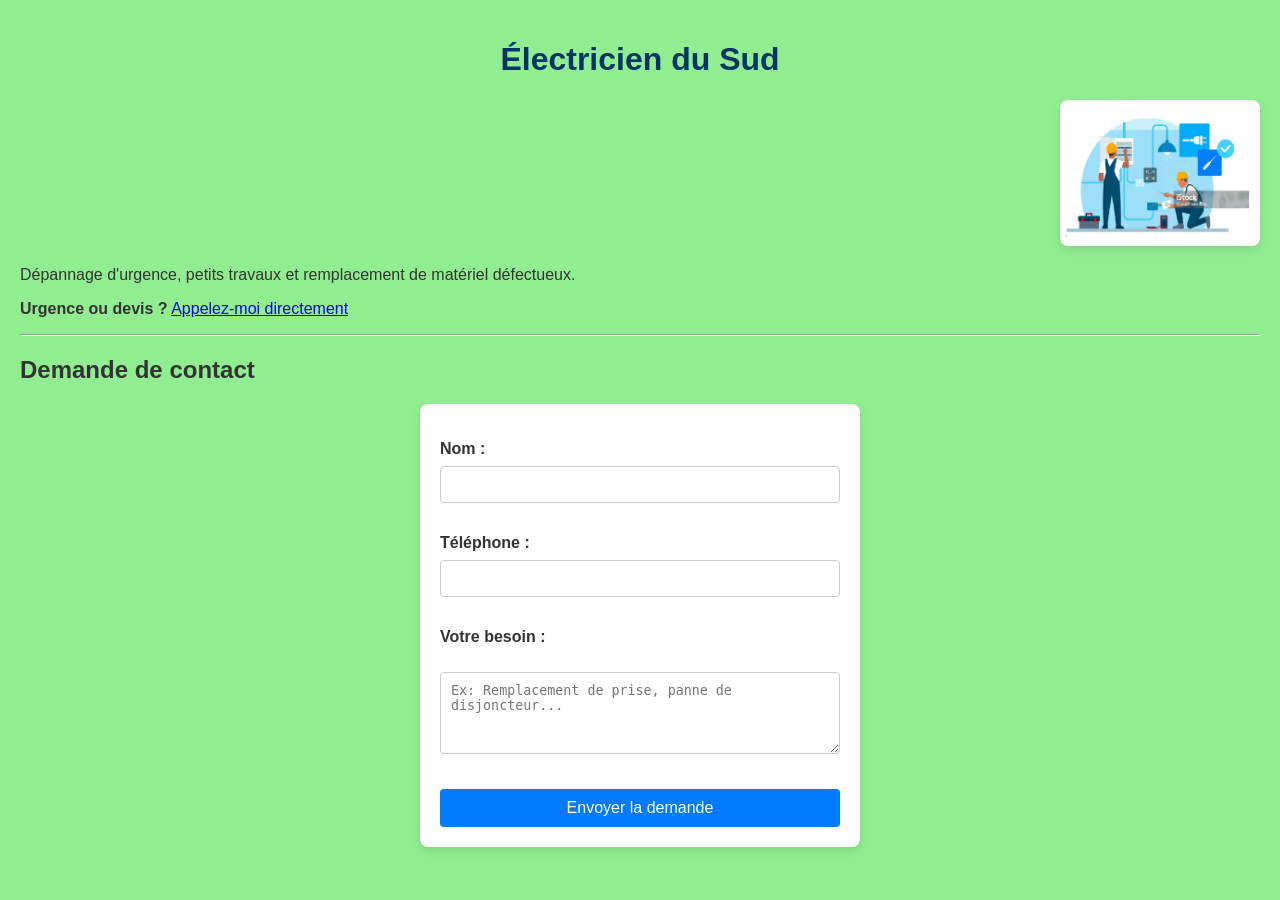
<file: index.html>
<!DOCTYPE html>
<html>
<head>
    <meta charset="UTF-8">
    <title>Électricien du Sud - Dépannage & Petits Travaux</title>
    <!-- C'est cette ligne qu'il manquait pour appliquer le style -->
    <link rel="stylesheet" href="style.css">
</head>
<body>

    <!-- Bloc d'en-tête aligné à droite -->
    <div style="text-align: right;">
        <!-- Titre -->
        <h1>Électricien du Sud</h1>
        
        <!-- Image alignée à droite (margin: 20px 0 20px auto) -->
        <img src="electricien.png" alt="Électricien du Sud en train de travailler" style="max-width: 200px !important; width: 100%; height: auto !important; display: block; margin: 20px 0 20px auto; border-radius: 8px; box-shadow: 0 4px 8px rgba(0,0,0,0.1);">
    </div>

    <p>Dépannage d'urgence, petits travaux et remplacement de matériel défectueux.</p>

    <!-- Bouton d'appel rapide -->
    <p><strong>Urgence ou devis ?</strong> <a href="tel:0612345678">Appelez-moi directement</a></p>

    <hr>

    <!-- Formulaire de contact -->
    <h2>Demande de contact</h2>
    <form action="https://formspree.io/f/xgaaoawz" method="POST" onsubmit="return validerFormulaire()">
        <p>
            <label for="name">Nom :</label>
            <input type="text" id="name" name="name" required>
        </p>
        <p>
            <label for="phone">Téléphone :</label>
            <input type="tel" id="phone" name="phone" required>
        </p>
        <p>
            <label for="message">Votre besoin :</label><br>
            <textarea id="message" name="message" rows="4" cols="30" placeholder="Ex: Remplacement de prise, panne de disjoncteur..."></textarea>
        </p>
        <button type="submit">Envoyer la demande</button>
    </form>

    <script>
    function validerFormulaire() {
      var nom = document.getElementById("name").value;
      var telephone = document.getElementById("phone").value;
      var besoin = document.getElementById("message").value;
      
      // Nettoyage des espaces ou tirets pour éviter que le JS bloque bêtement
      var telephoneNettoye = telephone.replace(/[\s\.-]/g, '');
      var regexTelephone = /^[0-9]{10}$/;

      if (nom === "" || telephone === "" || besoin === "") {
        alert("Veuillez remplir tous les champs.");
        return false;
      }

      if (!regexTelephone.test(telephoneNettoye)) {
        alert("Veuillez entrer un numéro de téléphone valide à 10 chiffres (ex: 0612345678).");
        return false;
      }

      return true;
    }
    </script>
</body>
</html>
</file>
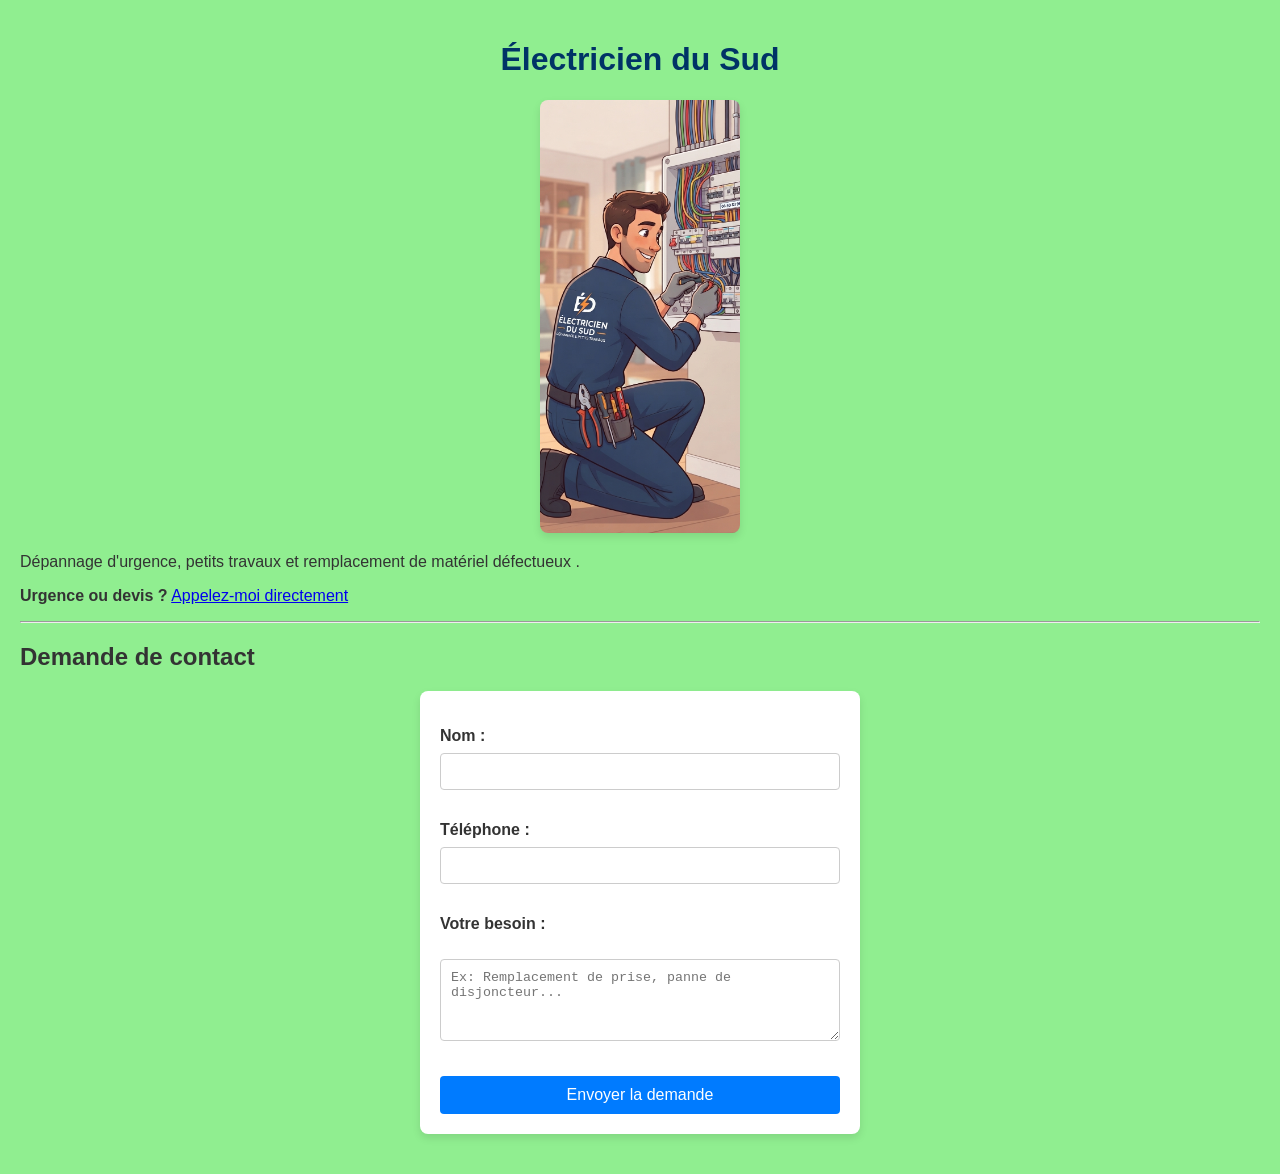
<file: 10index.html>
<!DOCTYPE html>
<html>
<head>
    <meta charset="UTF-8">
    <title>Électricien du Sud - Dépannage & Petits Travaux</title>
    <!-- C'est cette ligne qu'il manquait pour appliquer le style -->
    <link rel="stylesheet" href="style.css">
</head>
<body>

    <!-- Titre et présentation -->
    <h1>Électricien du Sud</h1>
    
    <!-- L'image de l'électricien -->
    <img src="electricien.png.jfif" alt="Électricien du Sud en train de travailler" style="max-width: 200px !important; width: 100%; height: auto !important; display: block; margin: 20px auto; border-radius: 8px; box-shadow: 0 4px 8px rgba(0,0,0,0.1);">

    <p>Dépannage d'urgence, petits travaux et remplacement de matériel défectueux .</p>

    <!-- Bouton d'appel rapide -->
    <p><strong>Urgence ou devis ?</strong> <a href="tel:06508398">Appelez-moi directement</a></p>

    <hr>

    <!-- Formulaire de contact -->
    <h2>Demande de contact</h2>
    <form action="https://formspree.io/f/xgaaoawz" method="POST" onsubmit="return validerFormulaire()">
        <p>
            <label for="name">Nom :</label>
            <input type="text" id="name" name="name" required>
        </p>
        <p>
            <label for="phone">Téléphone :</label>
            <input type="tel" id="phone" name="phone" required>
        </p>
        <p>
            <label for="message">Votre besoin :</label><br>
            <textarea id="message" name="message" rows="4" cols="30" placeholder="Ex: Remplacement de prise, panne de disjoncteur..."></textarea>
        </p>
        <button type="submit">Envoyer la demande</button>
    </form>

    <script>
    function validerFormulaire() {
      var nom = document.getElementById("name").value;
      var telephone = document.getElementById("phone").value;
      var besoin = document.getElementById("message").value;
      var regexTelephone = /^[0-9]{10}$/;

      if (nom === "" || telephone === "" || besoin === "") {
        alert("Veuillez remplir tous les champs.");
        return false;
      }

      if (!regexTelephone.test(telephone)) {
        alert("Veuillez entrer un numéro de téléphone valide à 10 chiffres.");
        return false;
      }

      return true;
    }
    </script>
</body>
</html>
</file>
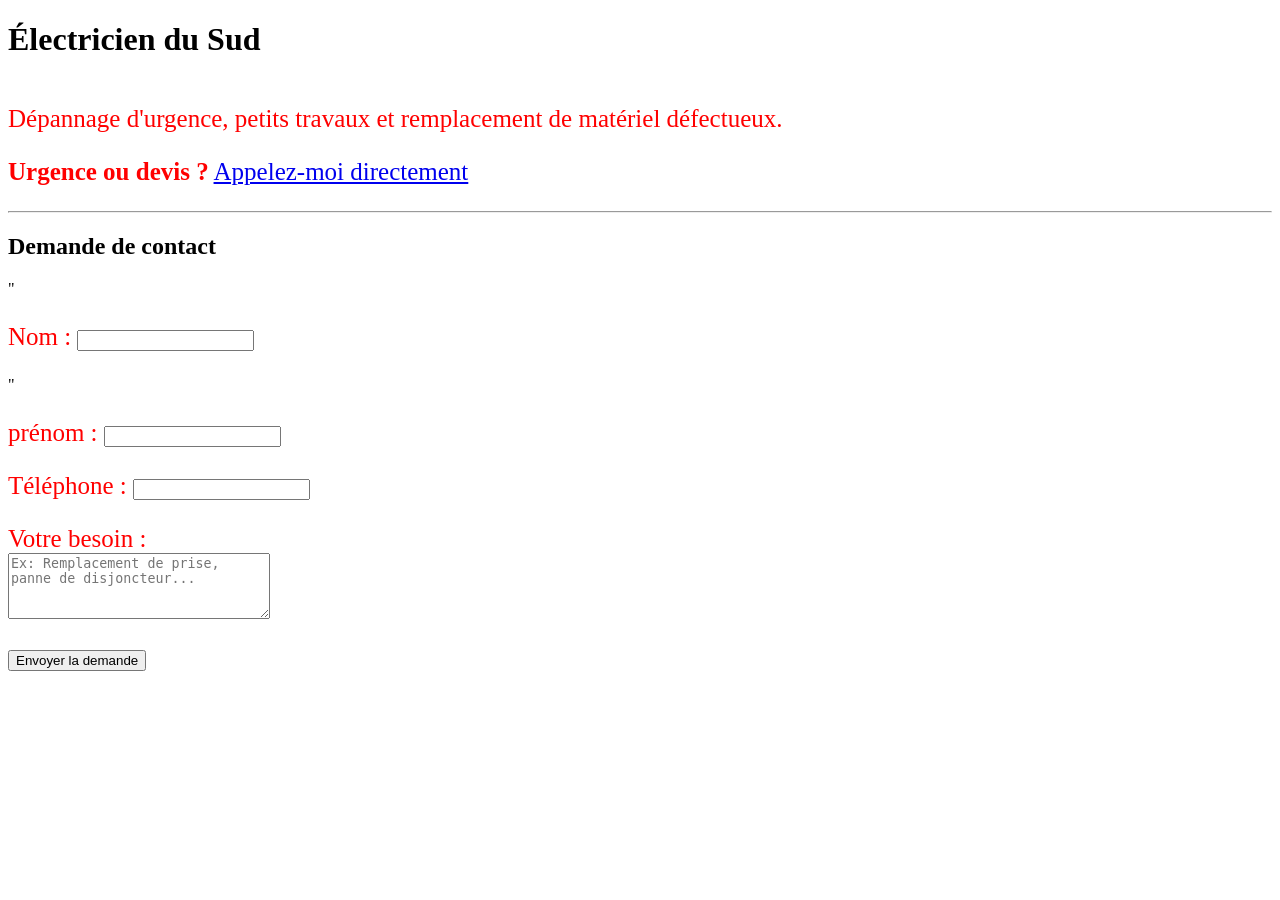
<file: page0.html>
<!DOCTYPE html>
<html>
<head>
    <meta charset="UTF-8">
    <title>Électricien du Sud - Dépannage & Petits Travaux</title>
    <link rel="stylesheet" href="1style.css">
</head>
<body>

    <!-- Titre -->
    <h1>Électricien du Sud</h1>
    
    <!-- Conteneur Flexbox pour aligner les 3 images (gauche, milieu, droite) -->
    <div style="display: flex; justify-content: space-between; gap: 20px; margin: 20px 0;">
          
     

    
    </div>

    <p>Dépannage d'urgence, petits travaux et remplacement de matériel défectueux.</p>

    <!-- Bouton d'appel rapide -->
    <p><strong>Urgence ou devis ?</strong> <a href="tel:0612345678">Appelez-moi directement</a></p>

    <hr>

    <!-- Formulaire de contact -->
    <h2>Demande de contact</h2>
    <form action="https://formspree.io/f/xgaaoawz" method="POST" onsubmit="return validerFormulaire()">
      "  <p>
            <label for="name">Nom :</label>
            <input type="text" id="name" name="name" required>
        </p>"
         <p>
            <label for="name">prénom :</label>
            <input type="text" id="name" name="name" required>
        </p>
        <p>
            <label for="phone">Téléphone :</label>
            <input type="tel" id="phone" name="phone" required>
        </p>
        <p>
            <label for="message">Votre besoin :</label><br>
            <textarea id="message" name="message" rows="4" cols="30" placeholder="Ex: Remplacement de prise, panne de disjoncteur..."></textarea>
        </p>
        <button type="submit">Envoyer la demande</button>
    </form>

    <script>
    function validerFormulaire() {
      var nom = document.getElementById("name").value;
      var telephone = document.getElementById("phone").value;
      var besoin = document.getElementById("message").value;
      
      var telephoneNettoye = telephone.replace(/[\s\.-]/g, '');
      var regexTelephone = /^[0-9]{10}$/;

      if (nom === "" || telephone === "" || besoin === "") {
        alert("Veuillez remplir tous les champs.");
        return false;
      }

      if (!regexTelephone.test(telephoneNettoye)) {
        alert("Veuillez entrer un numéro de téléphone valide à 10 chiffres (ex: 0612345678).");
        return false;
      }

      return true;
    }
    </script>
</body>
</html>
</file>
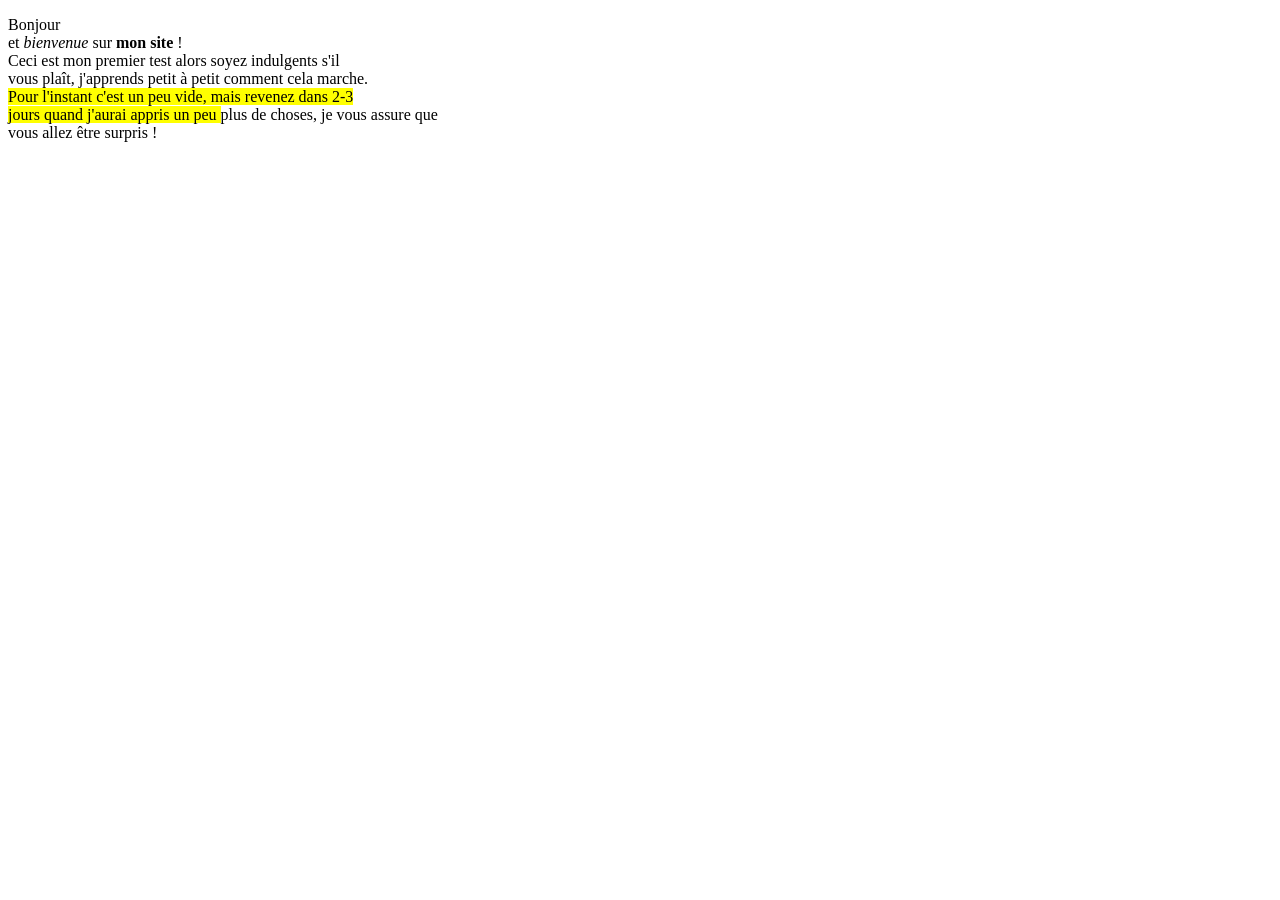
<file: page2.html>
<!DOCTYPE html>
<html>
<head>

<link rel="stylesheet" href="2style.css" />

<title> "deuxieme test du css class"/title>
      </head>
test colleur par css </>
       <meta charset="utf-8" /><element.style>
<meta charset="utf-8" />
<title>Titre</title>
</head>
<body><!DOCTYPE html>
<html>
<head>
<meta charset="utf-8" />
<title>Essais de sauts de ligne</title>









</head>
<body>
<p>Bonjour <br /> et <em> bienvenue </em>  sur <strong> mon site </strong> ! <br />
Ceci est mon premier test alors soyez indulgents s'il <br />
vous plaît, j'apprends petit à petit comment cela marche. <br />
<mark>
Pour l'instant c'est un peu vide, mais revenez dans 2-3 <br />
jours  quand j'aurai appris un peu </mark> plus de choses, je vous assure que <br />
vous allez être surpris !</p>
</body>
</html>
</body>
</html>
</file>
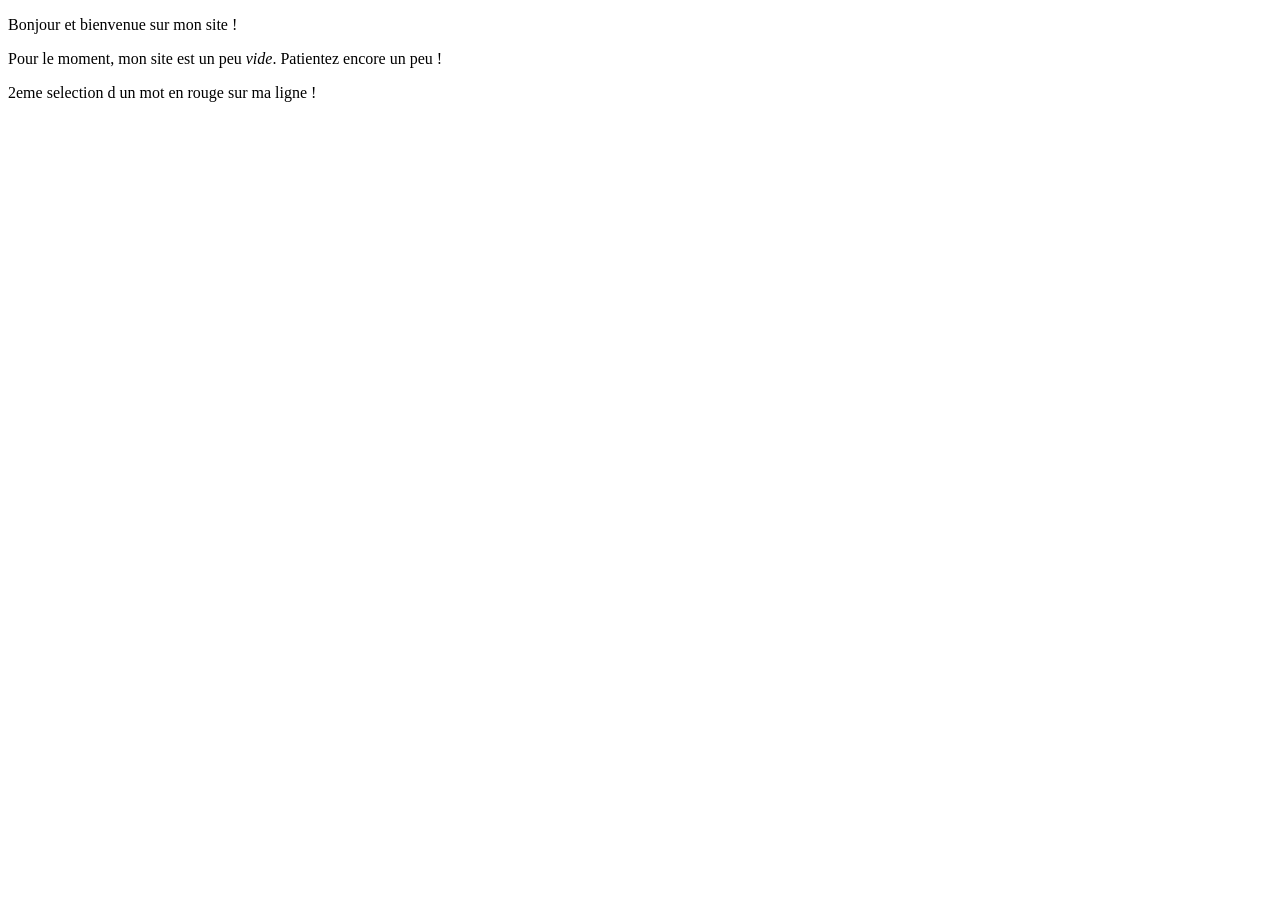
<file: page6.html>
<!DOCTYPE html>
      <html>
          <head>
              <meta charset="utf-8" />
<link rel="stylesheet" href="2style.css" />
<title>Premiers tests du CSS</title>
         </head>
<body>

<p>Bonjour et <span class="salutations"> bienvenue </span>  sur mon site !</p>
<p>Pour le moment, mon site est un peu <em>vide</em>.
Patientez encore un peu !</p>


<p>  2eme selection  <span class= "red" >  d un mot en rouge  </span>    sur  ma ligne  ! </p>
<span class="salutations">
</body>
</html>
</file>
<file: style.css>
body {
    font-family: Arial, sans-serif;
    background-color: #90EE90; /* Un bleu clair bien visible */
    color: #333;
    margin: 0;
    padding: 20px;
}

/* Style du titre principal : centré et en bleu foncé */
h1 {
    text-align: center;
    color: #003366;
}

form {
    background: #ffffff;
    max-width: 400px;
    margin: 20px auto;
    padding: 20px;
    border-radius: 8px;
    box-shadow: 0 4px 8px rgba(0, 0, 0, 0.1);
}

label {
    display: block;
    margin-bottom: 8px;
    font-weight: bold;
}

input, textarea {
    width: 100%;
    padding: 10px;
    margin-bottom: 15px;
    border: 1px solid #ccc;
    border-radius: 4px;
    box-sizing: border-box;
}

button {
    background-color: #007bff;
    color: white;
    border: none;
    padding: 10px 15px;
    width: 100%;
    border-radius: 4px;
    font-size: 16px;
    cursor: pointer;
}

button:hover {
    background-color: #0056b3;
}

/* Style pour l'image de l'électricien (taille et centrage) */
img {
    max-width: 200px;
    height: auto;
    display: block;
    margin: 20px auto;
}
/* Force l'alignement à gauche pour le titre et l'image */
h1 {
    text-align: left !importan;
}

img {
    margin-left: 0 !importan;
    margin-right: auto !importan;
}
</file>
<file: 1style.css>
p
{color: red}

p
{
font-size: 25px; /* Titres de 40 pixels
}
.class
{
}
#id
{
h1
{
font-size: 30px; /* Paragraphes de 14 pixels */
}

{
font-size: 45 px; /* Titres de 40 pixels
}
h1
{
color: maroon;
}
/* Force l'alignement à gauche pour le titre et l'image */
h1 {
    text-align: left !important;
}

img {
    margin-left: 0 !important;
    margin-right: auto !important;
}
</file>
<file: 2style.css>
p;ol
{
}
{
color: blue;
}
</file>
